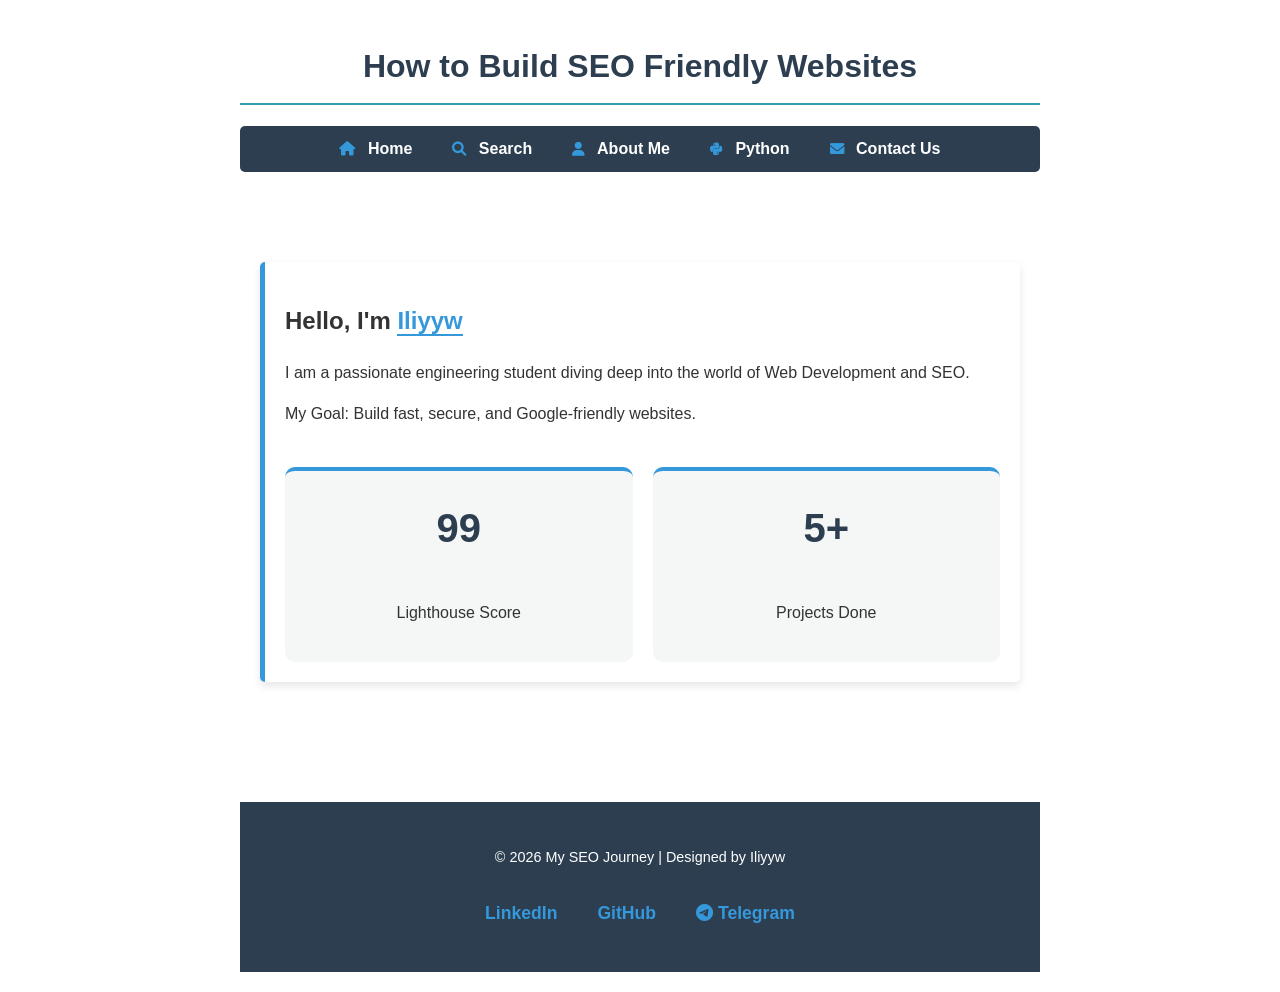
<file: about.html>
<!DOCTYPE html>
<html lang="en">
<head>
    <meta charset="UTF-8">
    <meta name="viewport" content="width=device-width, initial-scale=1.0">
    <title>About Iliyyw | Software & SEO Student</title>
    <meta name="description" content="Learn more about Iliyyw, a passionate student specializing in frontend web development, Python automation, and SEO optimization.">
    <link rel="stylesheet" href="style.css">
    <link rel="stylesheet" href="https://cdnjs.cloudflare.com/ajax/libs/font-awesome/6.0.0/css/all.min.css">
</head>
<body>

    <header>
        <div class="logo">
            <h1>How to Build SEO Friendly Websites</h1>
        </div>
        <nav>
            <ul>
                <li><a href="index.html"><i class="fas fa-home"></i> Home</a></li>
                <li><a href="search.html"><i class="fas fa-search"></i> Search</a></li>
                <li><a href="about.html"><i class="fas fa-user"></i> About Me</a></li>
                <li><a href="python.html" target="_blank"><i class="fab fa-python"></i> Python</a></li>
                <li><a href="contact.html"><i class="fas fa-envelope"></i> Contact Us</a></li>
            </ul>
        </nav>
    </header>

    <main class="about-container">
        <section class="bio">
            <div class="bio-text">
                <h2>Hello, I'm <span class="highlight">Iliyyw</span></h2>
                <p>I am a passionate engineering student diving deep into the world of Web Development and SEO.</p>
                <p>My Goal: Build fast, secure, and Google-friendly websites.</p>
            </div>
            
            <div class="stats">
                <div class="stat-box">
                    <h3>99</h3>
                    <p>Lighthouse Score</p>
                </div>
                <div class="stat-box">
                    <h3>5+</h3>
                    <p>Projects Done</p>
                </div>
            </div>
        </section>
    </main>

    <footer>
        <div class="footer-content">
            <p>&copy; 2026 My SEO Journey | Designed by Iliyyw</p>
            <div class="social-links">
                <a href="#">LinkedIn</a>
                <a href="#">GitHub</a>
                <a href="https://t.me/iliyyw" target="_blank"><i class="fab fa-telegram"></i> Telegram</a>
            </div>
        </div>
    </footer>

</body>
</html>
</file>
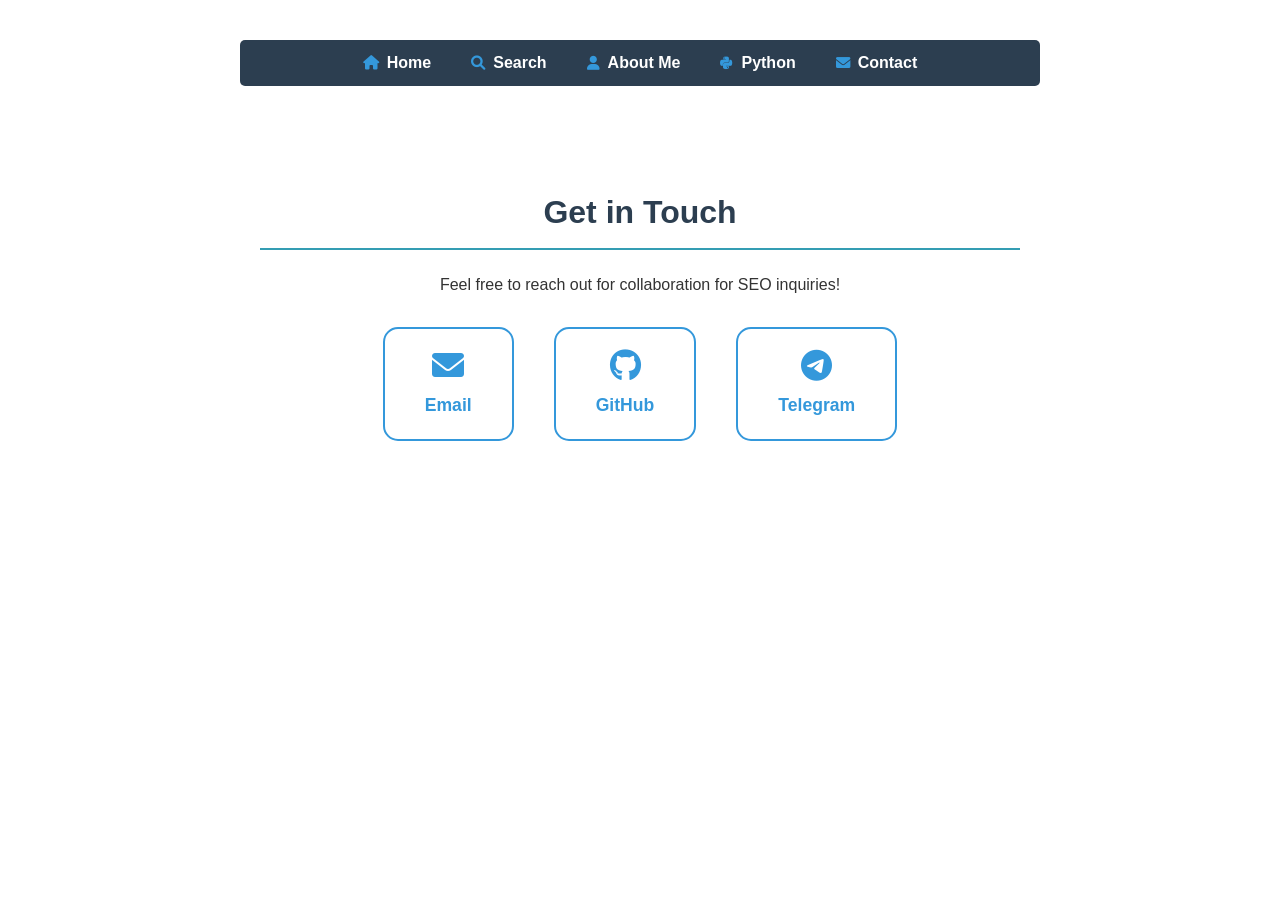
<file: contact.html>
<!DOCTYPE html>
<html lang="en">
<head>
    <meta charset="UTF-8">
    <meta name="Iliyyw's Professional SEO and Python Learning Project.Explore automation and web development.">
    <meta name="viewport" content="width=device-width, initial-scale=1.0">
    <title>Contact Me | Iliyyw SEO Project</title>
    <link rel="stylesheet" href="style.css">
    <link rel="stylesheet" href="https://cdnjs.cloudflare.com/ajax/libs/font-awesome/6.0.0/css/all.min.css">
</head>
<body>
    <nav>
        <ul>
            <li><a href="index.html"><i class="fas fa-home"></i>Home</a></li>
            <li><a href="search.html"><i class="fas fa-search"></i>Search</a></li>
            <li><a href="about.html"><i class="fas fa-user"></i>About Me</a></li>
            <li><a href="python.html"><i class="fab fa-python"></i>Python</a></li>
            <li><a href="contact.html"><i class="fas fa-envelope"></i>Contact</a></li>
        </ul>
    </nav>

    <main class="contact-container">
        <h1>Get in Touch</h1>
        <p>Feel free to reach out for collaboration for SEO inquiries!</p>
        <div class="social-links">
            <a href="mailto:your-email@examlpe.com"class="social-card"><i class="fas fa-envelope"></i>
                <span>Email</span>
            </a>
            <a href="https://github.com/your-profile" target="_blank"class="social-card"><i class="fab fa-github"></i>
                <span>GitHub</span>
            </a>
            <a href="https://t.me/your-username" target="_blank"class="social-card"><i class="fab fa-telegram"></i>
                <span>Telegram</span>
            </a>
        </div>
    </main>
</body>
</html>
</file>
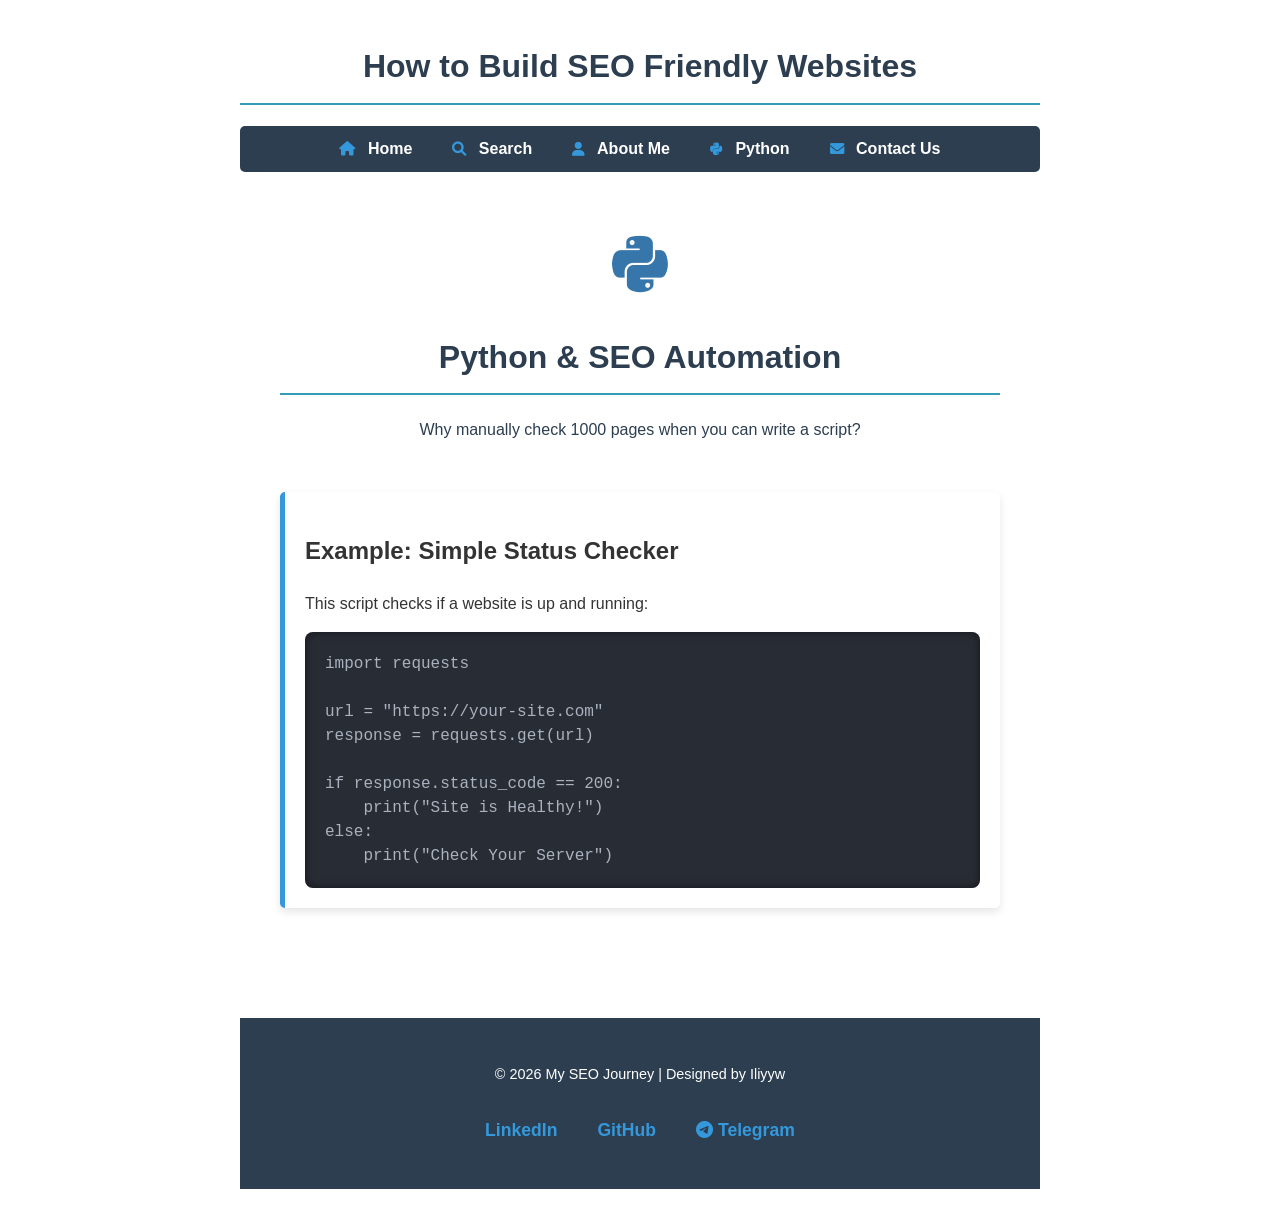
<file: python.html>
<!DOCTYPE html>
<html lang="en">
<head>
    <meta charset="UTF-8">
    <meta name="viewport" content="width=device-width, initial-scale=1.0">
    <title>Python for SEO | Learn Automation</title>
    <meta name="description" content="Discover how Python can automate your SEO tasks, check server status, and crawl websites efficiently.">
    <link rel="stylesheet" href="style.css">
    <link rel="stylesheet" href="https://cdnjs.cloudflare.com/ajax/libs/font-awesome/6.0.0/css/all.min.css">
</head>
<body>

    <header>
        <div class="logo">
            <h1>How to Build SEO Friendly Websites</h1>
        </div>
        <nav>
            <ul>
                <li><a href="index.html"><i class="fas fa-home"></i> Home</a></li>
                <li><a href="search.html"><i class="fas fa-search"></i> Search</a></li>
                <li><a href="about.html"><i class="fas fa-user"></i> About Me</a></li>
                <li><a href="python.html"><i class="fab fa-python"></i> Python</a></li>
                <li><a href="contact.html"><i class="fas fa-envelope"></i> Contact Us</a></li>
            </ul>
        </nav>
    </header>

    <main class="python-container">
        <header class="python-header">
            <i class="fab fa-python fa-4x"></i>
            <h1>Python & SEO Automation</h1>
            <p>Why manually check 1000 pages when you can write a script?</p>
        </header>

        <section class="code-section">
            <h2>Example: Simple Status Checker</h2>
            <p>This script checks if a website is up and running:</p>
            <div class="code-wrapper">
<pre><code>import requests

url = "https://your-site.com"
response = requests.get(url)

if response.status_code == 200:
    print("Site is Healthy!")
else:
    print("Check Your Server")</code></pre>
            </div>
        </section>
    </main>

    <footer>
        <div class="footer-content">
            <p>&copy; 2026 My SEO Journey | Designed by Iliyyw</p>
            <div class="social-links">
                <a href="#">LinkedIn</a>
                <a href="#">GitHub</a>
                <a href="https://t.me/iliyyw" target="_blank"><i class="fab fa-telegram"></i> Telegram</a>
            </div>
        </div>
    </footer>

</body>
</html>
</file>
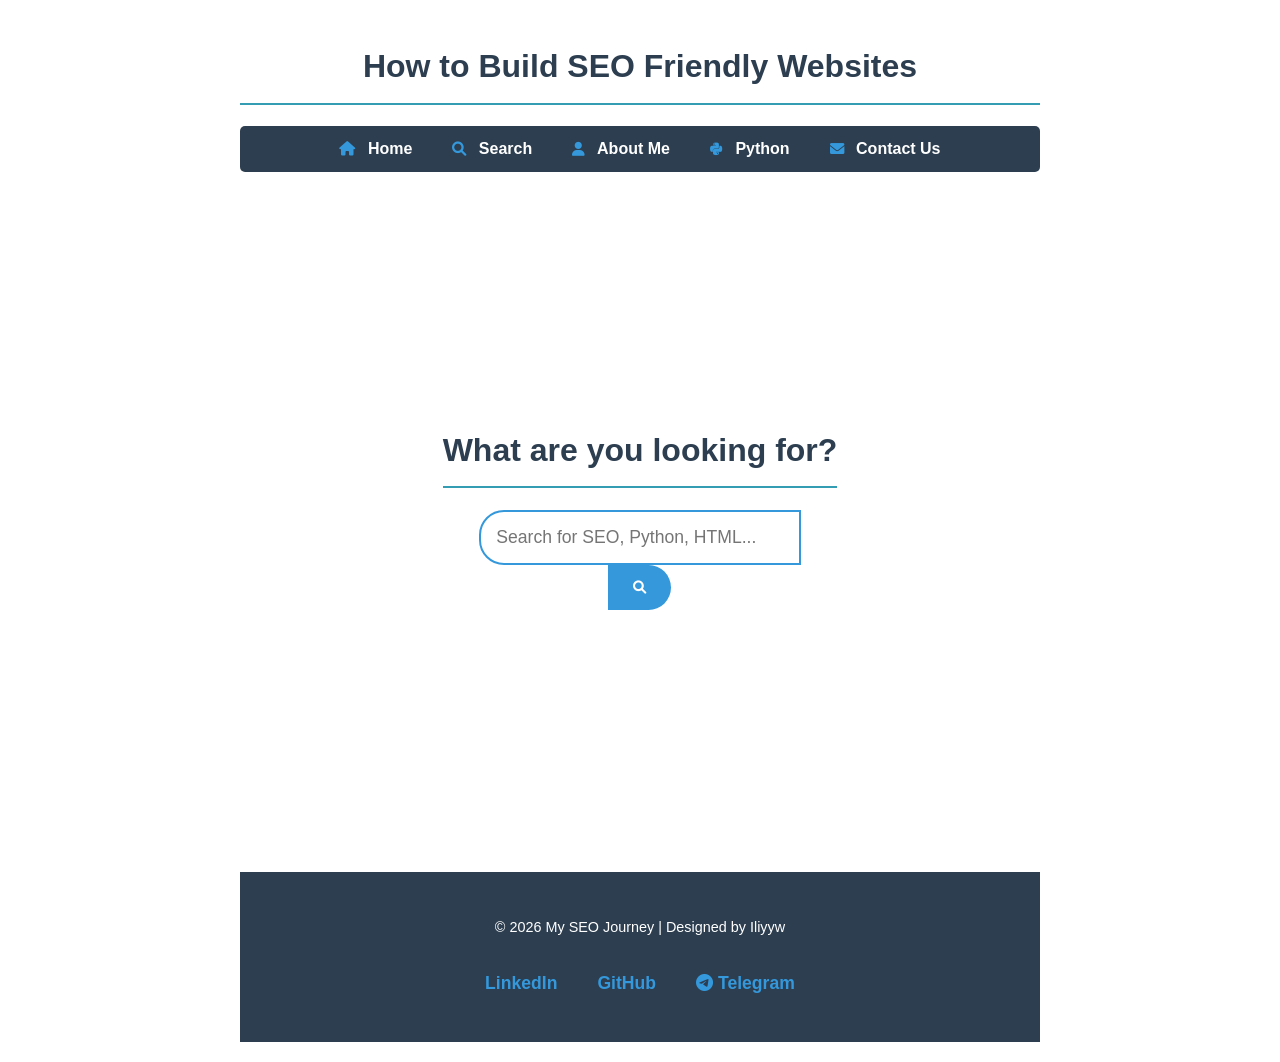
<file: search.html>
<!DOCTYPE html>
<html lang="en">
<head>
    <meta charset="UTF-8">
    <meta name="viewport" content="width=device-width, initial-scale=1.0">
    <title>Search Page | SEO Project</title>
    <meta name="description" content="Search through Iliyyw's SEO and Python learning project to find tutorials, web development tips, and automation guides.">
    <link rel="stylesheet" href="style.css">
    <link rel="stylesheet" href="https://cdnjs.cloudflare.com/ajax/libs/font-awesome/6.0.0/css/all.min.css">
</head>
<body>

    <header>
        <div class="logo">
            <h1>How to Build SEO Friendly Websites</h1>
        </div>
        <nav>
            <ul>
                <li><a href="index.html"><i class="fas fa-home"></i> Home</a></li>
                <li><a href="search.html"><i class="fas fa-search"></i> Search</a></li>
                <li><a href="about.html"><i class="fas fa-user"></i> About Me</a></li>
                <li><a href="python.html"><i class="fab fa-python"></i> Python</a></li>
                <li><a href="contact.html"><i class="fas fa-envelope"></i> Contact Us</a></li>
            </ul>
        </nav>
    </header>

    <main class="search-container">
        <h1>What are you looking for?</h1>
        <div class="search-box">
            <input type="text" placeholder="Search for SEO, Python, HTML..." aria-label="Search site content">
            <button aria-label="Submit Search"><i class="fas fa-search"></i></button>
        </div>
    </main>

    <footer>
        <div class="footer-content">
            <p>&copy; 2026 My SEO Journey | Designed by Iliyyw</p>
            <div class="social-links">
                <a href="#">LinkedIn</a>
                <a href="#">GitHub</a>
                <a href="https://t.me/iliyyw" target="_blank"><i class="fab fa-telegram"></i> Telegram</a>
            </div>
        </div>
    </footer>

</body>
</html>
</file>
<file: style.css>
body {
    font-family: Arial, Helvetica, sans-serif;
    line-height: 1.6;
    color: #333;
    max-width: 800px;
    margin: 0 auto;
    padding: 20px;
}

h1 {
    color: #2c3e50;
    text-align: center;
    border-bottom: 2px solid #349db3;
    padding-bottom: 10px;
}

section, article {
    background: #ffffff;
    margin: 20px 0;
    padding: 20px;
    border-left: 5px solid #3498db;
    border-radius: 5px;
    box-shadow: 0 4px 8px rgba(0,0,0,0.1);
}

img {
    max-width: 100%;
    height: auto;
    display: block;
    margin: 0 auto;
}

a {
    color: #0000EE;
    text-decoration: underline;
    font-weight: bold;
}

a:hover {
    color: #ff4500;
}

/* Navigation */
nav ul {
    list-style-type: none;
    padding: 0;
    margin: 20px 0;
    background-color: #2c3e50;
    display: flex;
    justify-content: center;
    border-radius: 5px;
}

nav li {
    padding: 10px 20px;
}

nav a {
    color: white !important;
    text-decoration: none;
    font-weight: bold;
}

nav li:hover {
    background-color: #3498db;
    transition: 0.3s;
    cursor: pointer;
}

nav ul li a i {
    margin-right: 8px;
    color: #3498db;
    font-size: 0.9rem;
}

nav ul li a:hover i {
    color: #ffffff;
}

/* Footer */
footer {
    background-color: #2c3e50;
    color: white;
    text-align: center;
    padding: 30px 0;
    margin-top: 50px;
}

.footer-content {
    margin-bottom: 15px;
    font-size: 0.9rem;
}

.social-links {
    display: flex;
    justify-content: center;
    gap: 20px;
    margin-top: 30px;
    flex-wrap: wrap;
}

.social-links a {
    color: #3498db !important;
    margin: 0 10px;
    text-decoration: none;
    font-size: 1.1rem;
}

.social-links a:hover {
    color: #ffffff !important;
    text-decoration: underline;
}

/* Form Styles */
.form-group {
    margin-top: 15px;
}

label {
    display: block;
    margin-bottom: 5px;
    font-weight: bold;
}

input, textarea {
    width: 100%;
    padding: 10px;
    border: 1px solid #ccc;
    border-radius: 4px;
    box-sizing: border-box;
}

.btn-submit {
    background-color: #3498db;
    color: white;
    padding: 10px 20px;
    border: none;
    border-radius: 4px;
    cursor: pointer;
    font-size: 1rem;
    transition: all 0.3s ease;
}

.btn-submit:hover {
    background-color: #2980b9;
    transform: translateY(-3px);
    box-shadow: 0 5px 15px rgba(52,152,219,0.4);
}

/* Tables */
table {
    width: 100%;
    border-collapse: collapse;
    margin: 20px 0;
    background-color: white;
}

table th, table td {
    border: 1px solid #ddd;
    padding: 12px;
    text-align: left;
}

table th {
    background-color: #3498db;
    color: white;
}

table tr {
    transition: background-color 0.2s;
}

table tr:nth-child(even) {
    background-color: #f2f2f2;
}

table tr:hover {
    background-color: #e1f5fe !important;
    cursor: default;
}

/* Search Page */
.search-container {
    height: 70vh;
    display: flex;
    flex-direction: column;
    justify-content: center;
    align-items: center;
    text-align: center;
}

.search-box input {
    padding: 15px;
    border: 2px solid #3498db;
    border-radius: 25px 0 0 25px;
    outline: none;
    font-size: 1.1rem;
}

.search-box button {
    padding: 15px 25px;
    background: #3498db;
    border: none;
    color: white;
    border-radius: 0 25px 25px 0;
    cursor: pointer;
}

/* About Page */
.about-container {
    padding: 50px 20px;
    max-width: 900px;
    margin: 0 auto;
}

.highlight {
    color: #3498db;
    border-bottom: 2px solid #3498db;
}

.stats {
    display: flex;
    gap: 20px;
    margin-top: 40px;
    justify-content: center;
}

.stat-box {
    background: #f4f7f6;
    padding: 20px;
    border-radius: 10px;
    text-align: center;
    flex: 1;
    border-top: 4px solid #3498db;
    transition: transform 0.3s ease;
}

.stat-box:hover {
    transform: scale(1.05);
}

.stat-box h3 {
    font-size: 2.5rem;
    color: #2c3e50;
    margin-top: 5px;
}

/* Python Page */
.python-container {
    padding: 40px;
    max-width: 800px;
    margin: 0 auto;
}

.python-header {
    text-align: center;
    margin-bottom: 50px;
    color: #2c3e50;
}

.python-header i {
    color: #3776ab;
    margin-bottom: 15px;
}

.code-wrapper {
    background-color: #282c34;
    color: #abb2bf;
    padding: 20px;
    border-radius: 8px;
    overflow-x: auto;
    box-shadow: inset 0 0 10px rgba(0,0,0,0.5);
    font-family: 'Courier New', Courier, monospace;
}

pre {
    margin: 0;
}

code {
    font-size: 1rem;
    line-height: 1.5;
}

/* Contact Page Cards */
.contact-container {
    text-align: center;
    padding: 60px 20px;
}

.social-card {
    background: #ffffff;
    border: 2px solid #3498db;
    padding: 20px 40px;
    border-radius: 15px;
    text-decoration: none;
    color: #2c3e50;
    transition: all 0.3s ease;
    display: flex;
    flex-direction: column;
    align-items: center;
}

.social-card i {
    font-size: 2rem;
    color: #3498db;
    margin-bottom: 10px;
}

.social-card:hover {
    background: #3498db;
    color: white;
    transform: translateY(-5px);
}

.social-card:hover i {
    color: white;
}

/* Responsive Design */
@media (max-width: 600px) {
    nav ul {
        flex-direction: column;
        align-items: center;
    }
    nav li {
        padding: 5px 0;
    }
    body {
        padding: 10px;
    }
    h1 {
        font-size: 1.5rem;
    }
}
</file>
